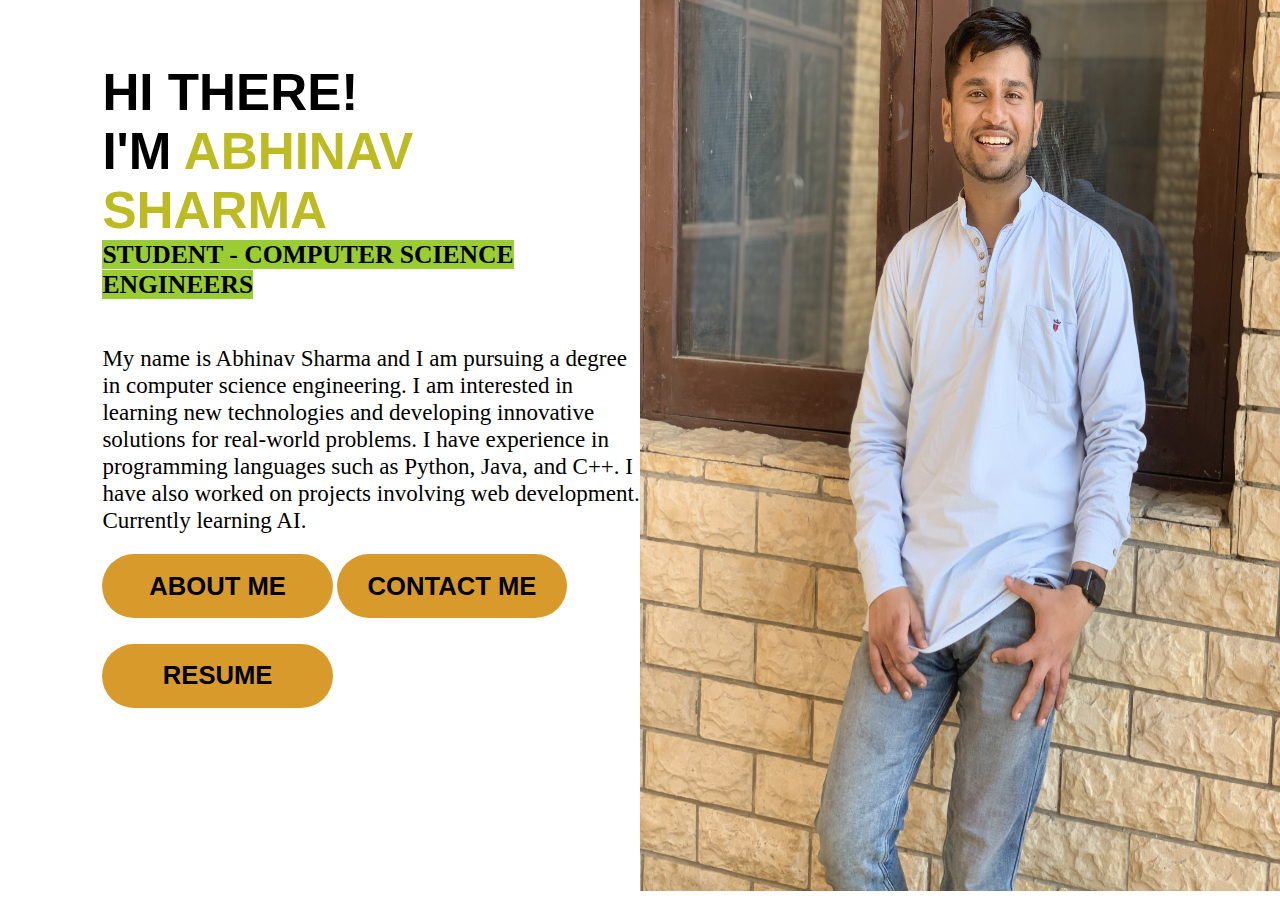
<file: index.html>
<!DOCTYPE html>
<html lang="en">

<head>
    <meta charset="UTF-8">
    <meta name="viewport" content="width=device-width, initial-scale=1.0">
    <title>Abhinav-Portfolio</title>
    <link rel="stylesheet" href="style.CSS">
</head>

<body>
    <div class="hme">
        <div class="intro">
            <div class="name">
                <p>HI THERE!</p>

                <p>I'M <span class="me">ABHINAV SHARMA</p></span>
            </div>
            <DIV>
                <spam class="work">STUDENT - COMPUTER SCIENCE ENGINEERS </spam>

            </DIV>
            <br>
            <DIV class="litleintro">
                <P>My name is Abhinav Sharma and I am pursuing a degree in computer science engineering. I am interested
                    in learning new technologies and developing innovative solutions for real-world problems. I have
                    experience in programming languages such as Python, Java, and C++. I have also worked on projects
                    involving web development. Currently learning AI.</P>
            </DIV>
            <div class="otherbtn">

                <a href="./about.html"><button class="abtbtn">ABOUT ME </button></a>
                <a href="./contact.html"><button class="cntbtn">CONTACT ME </button></a>
                <a href="./cv.HTML"><button class="cvtbtn">RESUME </button></a>
            </div>
        </div>

        <div class="imgh"> 
            <img src="./abhinav.jpg" alt="MY PIC" class="hmeimg">
        </div>
    </div>
</body>

</html>
</file>
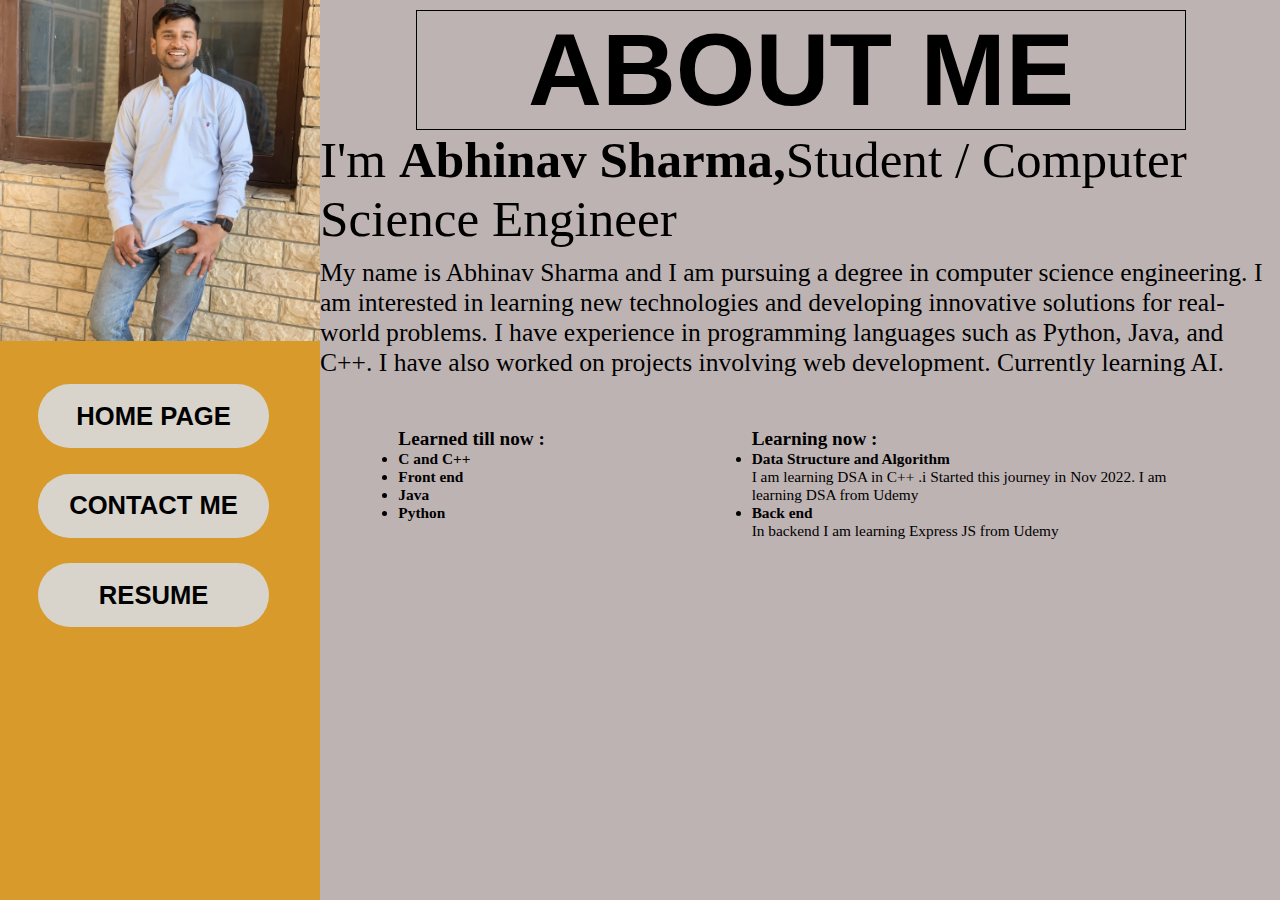
<file: about.html>
<!DOCTYPE html>
<html lang="en">

<head>
  <meta charset="UTF-8" />
  <meta name="viewport" content="width=device-width, initial-scale=1.0" />
  <title>About</title>
  <link rel="stylesheet" href="styleabout.CSS" />
</head>

<body>
  <div class="aside">
    <div class="de">
      <img class="hmeimg" src="./abhinav.jpg" alt="" />

      <div class="otherpage">
        <span><a href="./index.html"><button class="homepagebtn">HOME PAGE</button></a></span>

        <span><a href="./contact.html"><button class="CNTbtn">CONTACT ME</button></a></span>
        <span><a href="./cv.html"><button class="cvbtn">RESUME </button></a></span>
      </div>
    </div>

    <div class="contact">
      <div class="abttxt">ABOUT ME </div>
      <div class="abtheading">
        I'm <b>Abhinav Sharma,</b>Student / Computer Science Engineer
      </div>
      <div class="abtme">
        My name is Abhinav Sharma and I am pursuing a degree in computer
        science engineering. I am interested in learning new technologies and
        developing innovative solutions for real-world problems. I have
        experience in programming languages such as Python, Java, and C++. I
        have also worked on projects involving web development. Currently
        learning AI.
      </div>
      <div class="learn">
        <div class="learnnow">
          <p class="topic">Learned till now :</p>
          <ul>
            <li>C and C++</li>

            <li>Front end</li>
            <li>Java</li>
            <li>Python</li>
          </ul>
        </div>
        <div class="learning">
          <p class="topic">Learning now :</p>
          <ul>
            <li>Data Structure and Algorithm</li>
            <div>
              I am learning DSA in C++ .i Started this journey in Nov 2022. I
              am learning DSA from Udemy
            </div>

            <li>Back end</li>
            <div>In backend I am learning Express JS from Udemy</div>
          </ul>
        </div>
      </div>
    </div>
  </div>
</body>

</html>
</file>
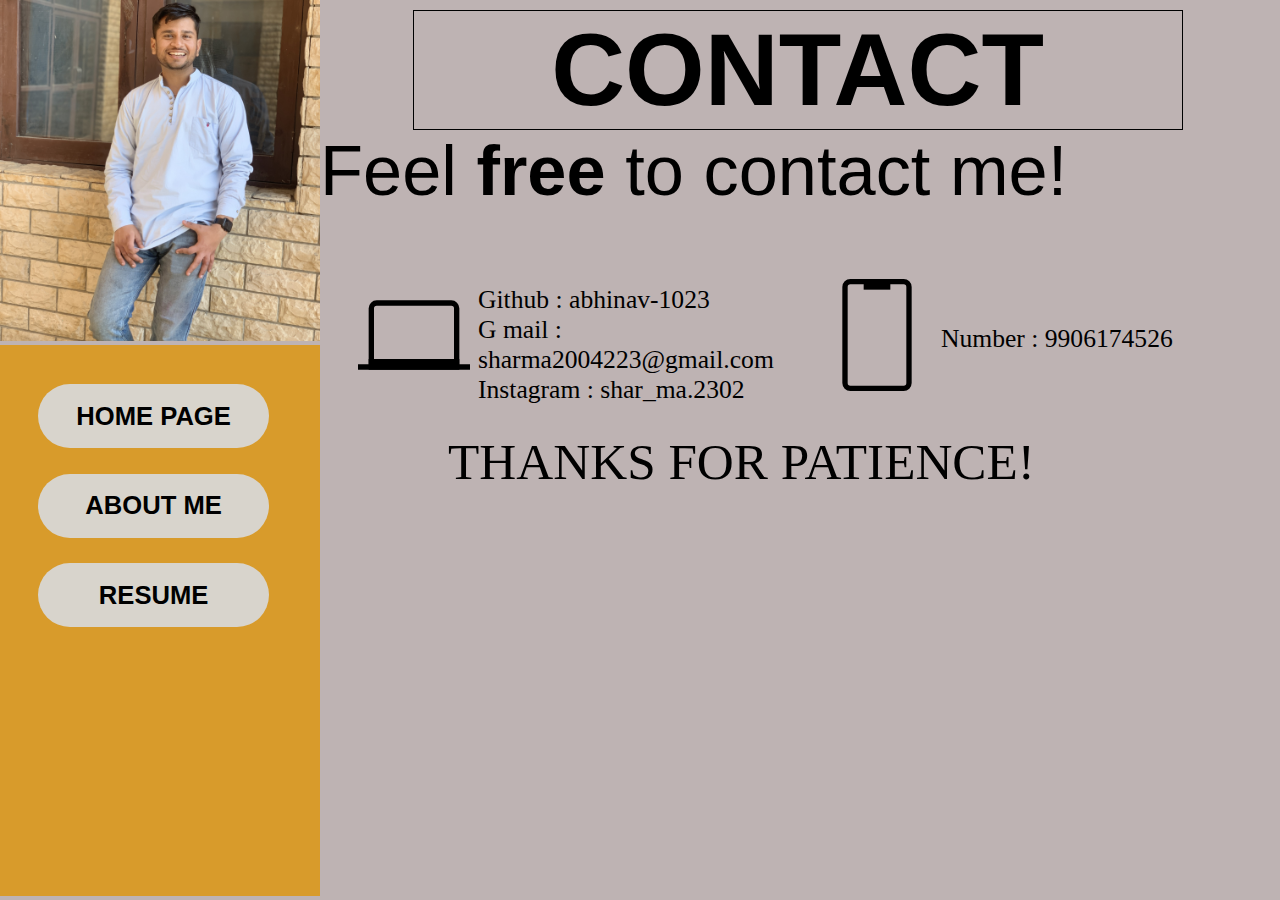
<file: contact.html>
<!DOCTYPE html>
<html lang="en">

<head>
  <meta charset="UTF-8" />
  <meta name="viewport" content="width=device-width, initial-scale=1.0" />
  <title>Contact info</title>
  <link rel="stylesheet" href="stylecontact.CSS" />
  <link href="https://cdn.jsdelivr.net/npm/bootstrap@5.0.2/dist/css/bootstrap.min.css" rel="stylesheet"
    integrity="sha384-EVSTQN3/azprG1Anm3QDgpJLIm9Nao0Yz1ztcQTwFspd3yD65VohhpuuCOmLASjC" crossorigin="anonymous" />
</head>

<body>
  <div class="asde">
    <div class="hello">
      <div class="aside">
        <div>
          <img class="hmeimg" src="./abhinav.jpg" alt="" />
        </div>
        <div class="otherpage">
          <span><a href="./index.html"><button class="homepagebtn">HOME PAGE</button></a></span>

          <span><a href="./about.html"><button class="abtbtn">ABOUT ME</button></a></span>
          <span><a href="./cv.html"><button class="cvbtn">RESUME</button></a></span>
        </div>
      </div>
    </div>
    <div class="contact">
      <div class="cnttxt">CONTACT</div>
      <div class="feel">
        <p>Feel <b>free</b> to contact me!</p>
      </div>
      <div class="contactinfo">
        <div class="socialmedia">
          <div><img src="./laptop.svg" class="laptop" alt="" /></div>
          <div class="social">
            <p>
              Github :
              <a href="https://github.com/abhinav-1023" style="text-decoration: none; color: black">abhinav-1023</a>
            </p>
            <p>G mail : sharma2004223@gmail.com</p>
            <p>Instagram : shar_ma.2302</p>
          </div>
        </div>
        <div class="mobile">
          <div><img src="./iphone.svg" class="iphone" alt="" /></div>

          <div>
            <p class="call">Number : 9906174526</p>
          </div>
        </div>
      </div>
      <span class="tnks">THANKS FOR PATIENCE!</span>
    </div>
  </div>
</body>

</html>
</file>
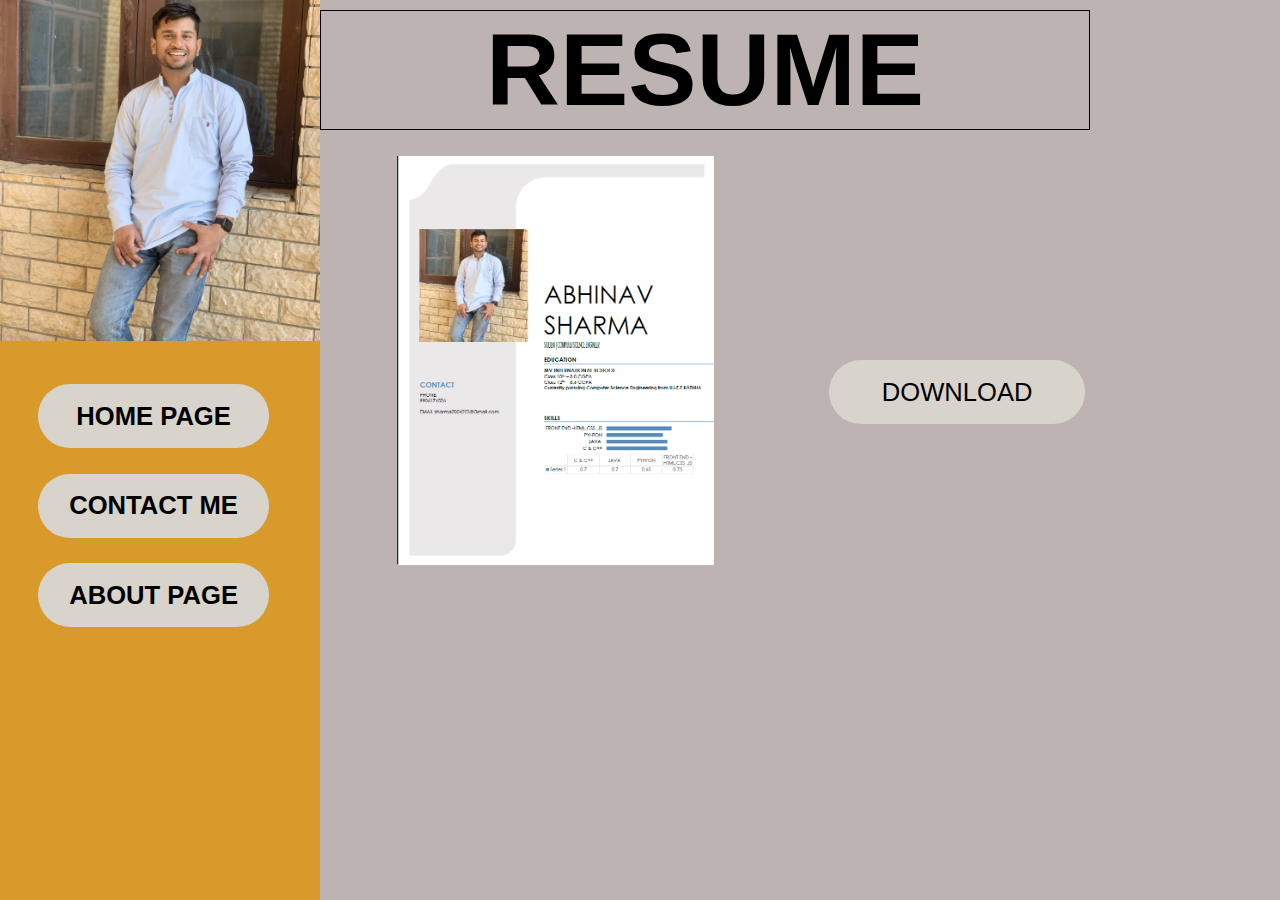
<file: cv.HTML>
<!DOCTYPE html>
<html lang="en">

<head>
  <meta charset="UTF-8" />
  <meta name="viewport" content="width=device-width, initial-scale=1.0" />
  <title>CV Abhinav</title>
  <link rel="stylesheet" href="styleCV.CSS" />
</head>

<body>
  <div class="aside">
    <div class="de">
      <img class="hmeimg" src="./abhinav.jpg" alt="" />

      <div class="otherpage">
        <span><a href="./index.html"><button class="homepagebtn">HOME PAGE</button></a></span>
        <span><a href="./contact.html"><button class="CNTbtn">CONTACT ME</button></a></span>
        <span><a href="./about.html"><button class="abtbtn">ABOUT PAGE</button></a></span>

      </div>
    </div>
    <div class="txtside">
      <div class="resumetxt">
        RESUME
      </div>
      <div class="resume">
         <div class="imgsee">
            <img class="imgabhi"src="./Screenshot 2024-06-16 134752.png" alt="">
        </div>
        <div class="imgdwld">
            <a href="./ABHINAV.pdf" download="./ABHINAV.pdf"><button class="dwnld">DOWNLOAD</button></a>
        </div>
      </div>
    </div>





</div>
</body>

</html>
</file>
<file: style.CSS>
* {
    margin: 0%;
    padding: 0%;
}
.hme {
    display: flex;
}
.intro {
    padding-left:8vw;
    padding-top: 7vh;
    }
.name{
    font-size: 4vw;
    font-family: 'Trebuchet MS', 'Lucida Sans Unicode', 'Lucida Grande', 'Lucida Sans', Arial, sans-serif;
    font-weight: 900;
}
.me{
    color: rgb(188, 188, 34);
}
.work{
    font-size: 2vw;
    font-weight: 900;
    background-color: yellowgreen;
}
.hmeimg{
    height: 99vh;
    width: 50vw;
    padding: 0%;
    margin: 0%;
}
.litleintro{
    padding-top: 3vb;
    font-size: 1.8vw;
    font-weight: 10;
}
.otherbtn{
    padding-top: 20px;
}
.abtbtn{
    background-color: rgb(216, 155, 43);
    font-size: 2vw;
    color: black;
    font-weight: bolder;
    height: 5vw;
    width: 18vw;
    border-radius: 50px;
    border: none;
}
.abtbtn:hover{
    height: 5.1vw;
    width: 18.1vw;
    box-shadow: 1px 1px 1px;
    cursor:pointer;
}
.cntbtn{
    background-color:rgb(216, 155, 43);
    color: black;
    font-size: 2vw;
    font-weight: bolder;
    height: 5vw;
    width: 18vw;
    border-radius: 50px;
    border: none;
}
.cntbtn:hover{
    height: 5.1vw;
    width: 18.1vw;
    box-shadow: 1px 1px 1px;
    cursor:pointer;
}
.imgh{
    width: 50vw;
    width: 100%;
}
.cvtbtn{
    background-color:rgb(216, 155, 43);
    color: black;
    font-size: 2vw;
    font-weight: bolder;
    height: 5vw;
    width: 18vw;
    border-radius: 50px;
    border: none;
    position: relative;
    top: 2vw;
}
.cvtbtn:hover{
    height: 5.1vw;
    width: 18.1vw;
    box-shadow: 1px 1px 1px;
    cursor:pointer;
}
</file>
<file: styleabout.CSS>
*{   
    padding: 0%;
    margin: 0%;
    background-color: rgb(190, 179, 179);
}
.aside{
    display: flex;
}

.de{  
   
    height: 100vh;
    width: 35vw;
    background-color:rgb(216, 155, 43);

}
.hmeimg{
    width: 25vw;
    margin: 0%;
    padding: 0%;
    }

   

    .homepagebtn{
        border: none;
        
        font-weight: bolder;
        font-weight: bolder;
        position: absolute;
        top: 30vw;
        font-size: 2vw;
        left: 3vw;
        height: 5vw;
        width: 18vw;
        border-radius: 50px;   
        background-color:rgb(216, 212, 204);
    
    }
    .homepagebtn:hover{
        height: 5.1vw;
        width: 18.1vw;
        box-shadow: 1px 1px 1px;
        cursor:pointer;
    }
    .CNTbtn:hover{
        height: 5.1vw;
        width: 18.1vw;
        box-shadow: 1px 1px 1px;
        cursor:pointer;
    }
    .CNTbtn{
        border: none;
        
        background-color:rgb(216, 212, 204);
        font-weight: bolder;
        position: absolute;
        top: 37vw;
        font-size: 2vw;
        left: 3vw;
        height: 5vw;
        width: 18vw;
        border-radius: 50px;
    }
    .cvbtn:hover{
        height: 5.1vw;
        width: 18.1vw;
        box-shadow: 1px 1px 1px;
        cursor:pointer;
    }
    .cvbtn{
        border: none;
        
        background-color:rgb(216, 212, 204);
        font-weight: bolder;
        position: absolute;
        top: 44vw;
        font-size: 2vw;
        left: 3vw;
        height: 5vw;
        width: 18vw;
        border-radius: 50px;
    }
    .abttxt{
        text-align: center;
        font-size: 8vw;
        font-weight: 900;
        font-family: 'Segoe UI', Tahoma, Geneva, Verdana, sans-serif;
        border: 1px solid black;
        position: relative;
        left: 10%;
        width: 60vw;
        margin-top:10px ;
    }
    .abtheading{
        font-size: 4vw;
        
    }
    .abtme{
        margin-top:10px ;
        font-size: 2vw;
    }
    .learn{
        display: flex;
        justify-content: space-around;
        font-size: 1.2vw;
    }
    .learnnow{
        background: 10px solid black;
        margin: 50px;
    }
    .learning{
        background: 1px solid black;
        margin: 50px;
        margin-left: 100px; ;
        width: 450px;
    }
    .topic{
        font-size: 1.5vw;
        font-weight: bold;
    }
    li{
        font-size: 1.2vw;
        font-weight: 700;
    }
</file>
<file: stylecontact.CSS>
* {
    padding: 0%;
    margin: 0%;
    
   background-color:  rgb(190, 179, 179);
}

.asde {
    display: flex;
}
.aside {

    height: 99.5vh;
    width: 25vw;
    background-color:rgb(216, 155, 43);
}

.hmeimg {
    width: 25vw;
    margin: 0%;
    padding: 0%;
}

.cnttxt {
    text-align: center;
    font-size: 8vw;
    font-weight: 900;
    font-family: 'Segoe UI', Tahoma, Geneva, Verdana, sans-serif;
    border: 1px solid black;
    position: relative;
    left: 10%;
    
    width: 60vw;
    margin-top: 10px;
}

.feel {
    font-size: 5.5vw;
    font-family: 'Segoe UI', Tahoma, Geneva, Verdana, sans-serif;
}

.tnks {

    font-size:4vw;
    font-family: Cambria, Cochin, Georgia, Times, 'Times New Roman', serif;
    position: relative;
    left: 10vw;
    top: 2vw;



}

.contactinfo {
    display: flex;
    margin-top: 60px;
    margin-left: 30px;
    font-size: 2vw;
    width: 70vw;
}

.socialmedia {
    display: flex;
    /* border: 1px solid black; */
    width: 35vw;
    align-items: center;

}

.mobile {
    display: flex;
    align-items: center;
    margin-left: 30px;
    /* border: 1px solid black; */
    width: 35vw;

}

.iphone {
    height: 10vw;
}

.laptop {
    height: 10vw;
}

.social {
    position: relative;
    top: 5%;
}

.call {
    position: relative;
    top: 40%;
}



.homepagebtn {
    border: none;
    background-color: rgb(216, 155, 43);
    font-weight: bolder;
    font-weight: bolder;
    position: absolute;
    top: 30vw;
    font-size: 2vw;
    left: 3vw;
    height: 5vw;
    width: 18vw;
    border-radius: 50px;
    background-color: rgb(216, 212, 204);

}
.homepagebtn:hover{
    height: 5.1vw;
    width: 18.1vw;
    box-shadow: 1px 1px 1px;
    cursor:pointer;
}

.abtbtn {
    border: none;

    background-color: rgb(216, 212, 204);
    font-weight: bolder;
    position: absolute;
    top: 37vw;
    font-size: 2vw;
    left: 3vw;
    height: 5vw;
    width: 18vw;
    border-radius: 50px;
}
.abtbtn:hover{
    height: 5.1vw;
    width: 18.1vw;
    box-shadow: 1px 1px 1px;
    cursor:pointer;
}
.cvbtn{
    border: none;

    background-color: rgb(216, 212, 204);
    font-weight: bolder;
    position: absolute;
    top: 44vw;
    font-size: 2vw;
    left: 3vw;
    height: 5vw;
    width: 18vw;
    border-radius: 50px;

}
.cvbtn:hover{
    height: 5.1vw;
    width: 18.1vw;
    box-shadow: 1px 1px 1px;
    cursor:pointer;
}
</file>
<file: styleCV.CSS>
*{   
    padding: 0%;
    margin: 0%;
    background-color: rgb(190, 179, 179);
}
.aside{
    display: flex;
}

.de{  
   
    height: 100vh;
    width: 25vw;
    background-color:rgb(216, 155, 43);
}
.hmeimg{
    width: 25vw;
    margin: 0%;
    padding: 0%;
    }



    .homepagebtn{
        border: none;
        background-color:rgb(216, 155, 43);
        font-weight: bolder;
        font-weight: bolder;
        position: absolute;
        top: 30vw;
        font-size: 2vw;
        left:3vw;
        height: 5vw;
        width: 18vw;
        border-radius: 50px;   
        background-color:rgb(216, 212, 204);
    
    }
    .homepagebtn:hover{
        height: 5.1vw;
        width: 18.1vw;
        box-shadow: 1px 1px 1px;
        cursor:pointer;
    }
    .CNTbtn{
        border: none;
        
        background-color:rgb(216, 212, 204);
        font-weight: bolder;
        position: absolute;
        top: 37vw;
        font-size: 2vw;
        left: 3vw;
        height: 5vw;
        width: 18vw;
        border-radius: 50px;
    }
    .CNTbtn:hover{
        height: 5.1vw;
        width: 18.1vw;
        box-shadow: 1px 1px 1px;
        cursor:pointer;
    }
    .abtbtn{
        border: none;
        
        background-color:rgb(216, 212, 204);
        font-weight: bolder;
        position: absolute;
        top: 44vw;
        font-size: 2vw;
        left: 3vw;
        height: 5vw;
        width: 18vw;
        border-radius: 50px;}
       
     .abtbtn:hover{
            height: 5.1vw;
            width: 18.1vw;
            box-shadow: 1px 1px 1px;
            cursor:pointer;
        }


    .resume{
        display: flex;
    }
    
    

     .resumetxt{
        
        font-size: 8vw;
        font-weight: 900;
        font-family: 'Segoe UI', Tahoma, Geneva, Verdana, sans-serif;
        border: 1px solid black;
        text-align: center;
        
        width: 60vw;
        margin-top: 10px;
        
    }
  
    

   .imgabhi{
    position: relative;
    top: 2vw;
    left: 6vw;
    border: none;
    height: 32vw;
   }
   .imgdwld{
    position: relative;
    top:18vw;
    left: 15vw;
    border: none;
    border-radius: 25px;
    height: 5vw;
    width:20vw ;


   }
   .dwnld:hover{
    height: 5.1vw;
    width: 20.1vw;
    box-shadow: 1px 1px 1px;
    cursor:pointer;
}


   .dwnld{
    border: none;
    border-radius: 35px;
    height: 5vw;
    width:20vw ;
    background-color: rgb(216, 212, 204);
    font-size: 2vw;
   }
</file>
